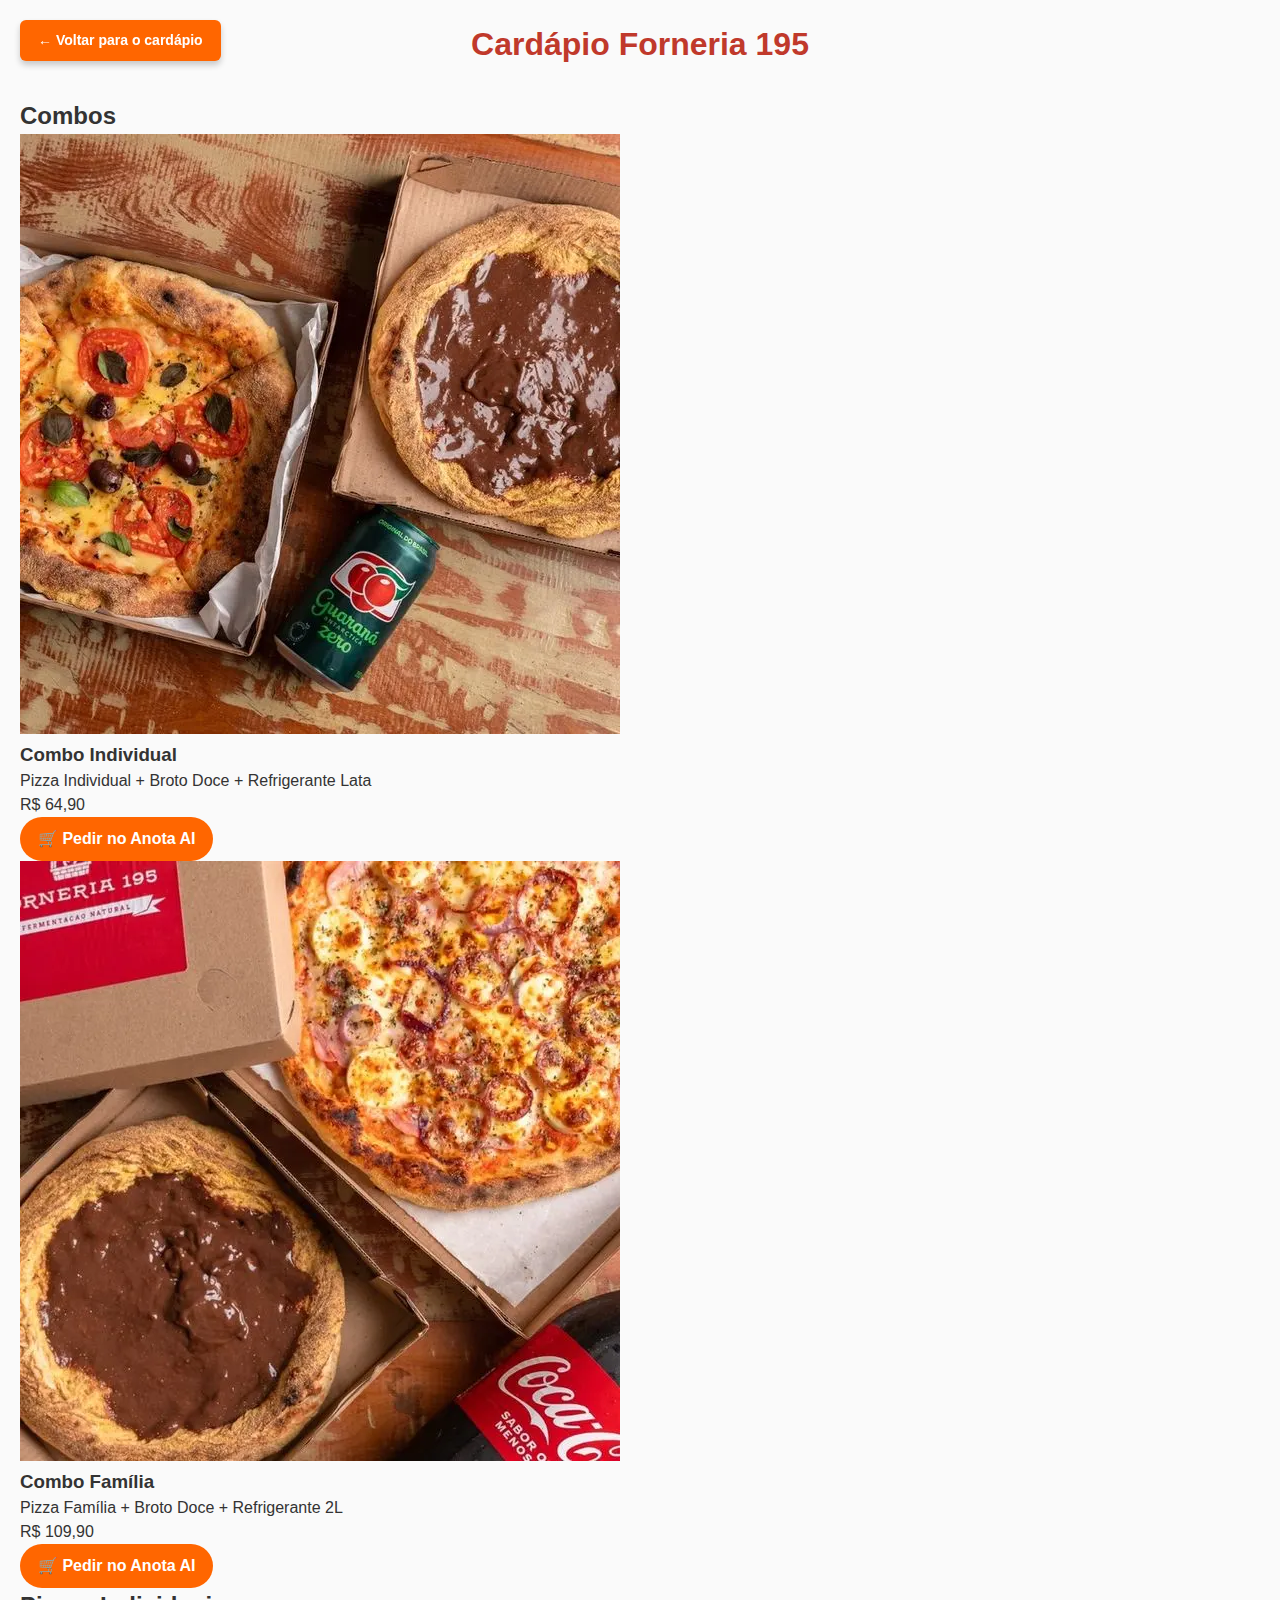
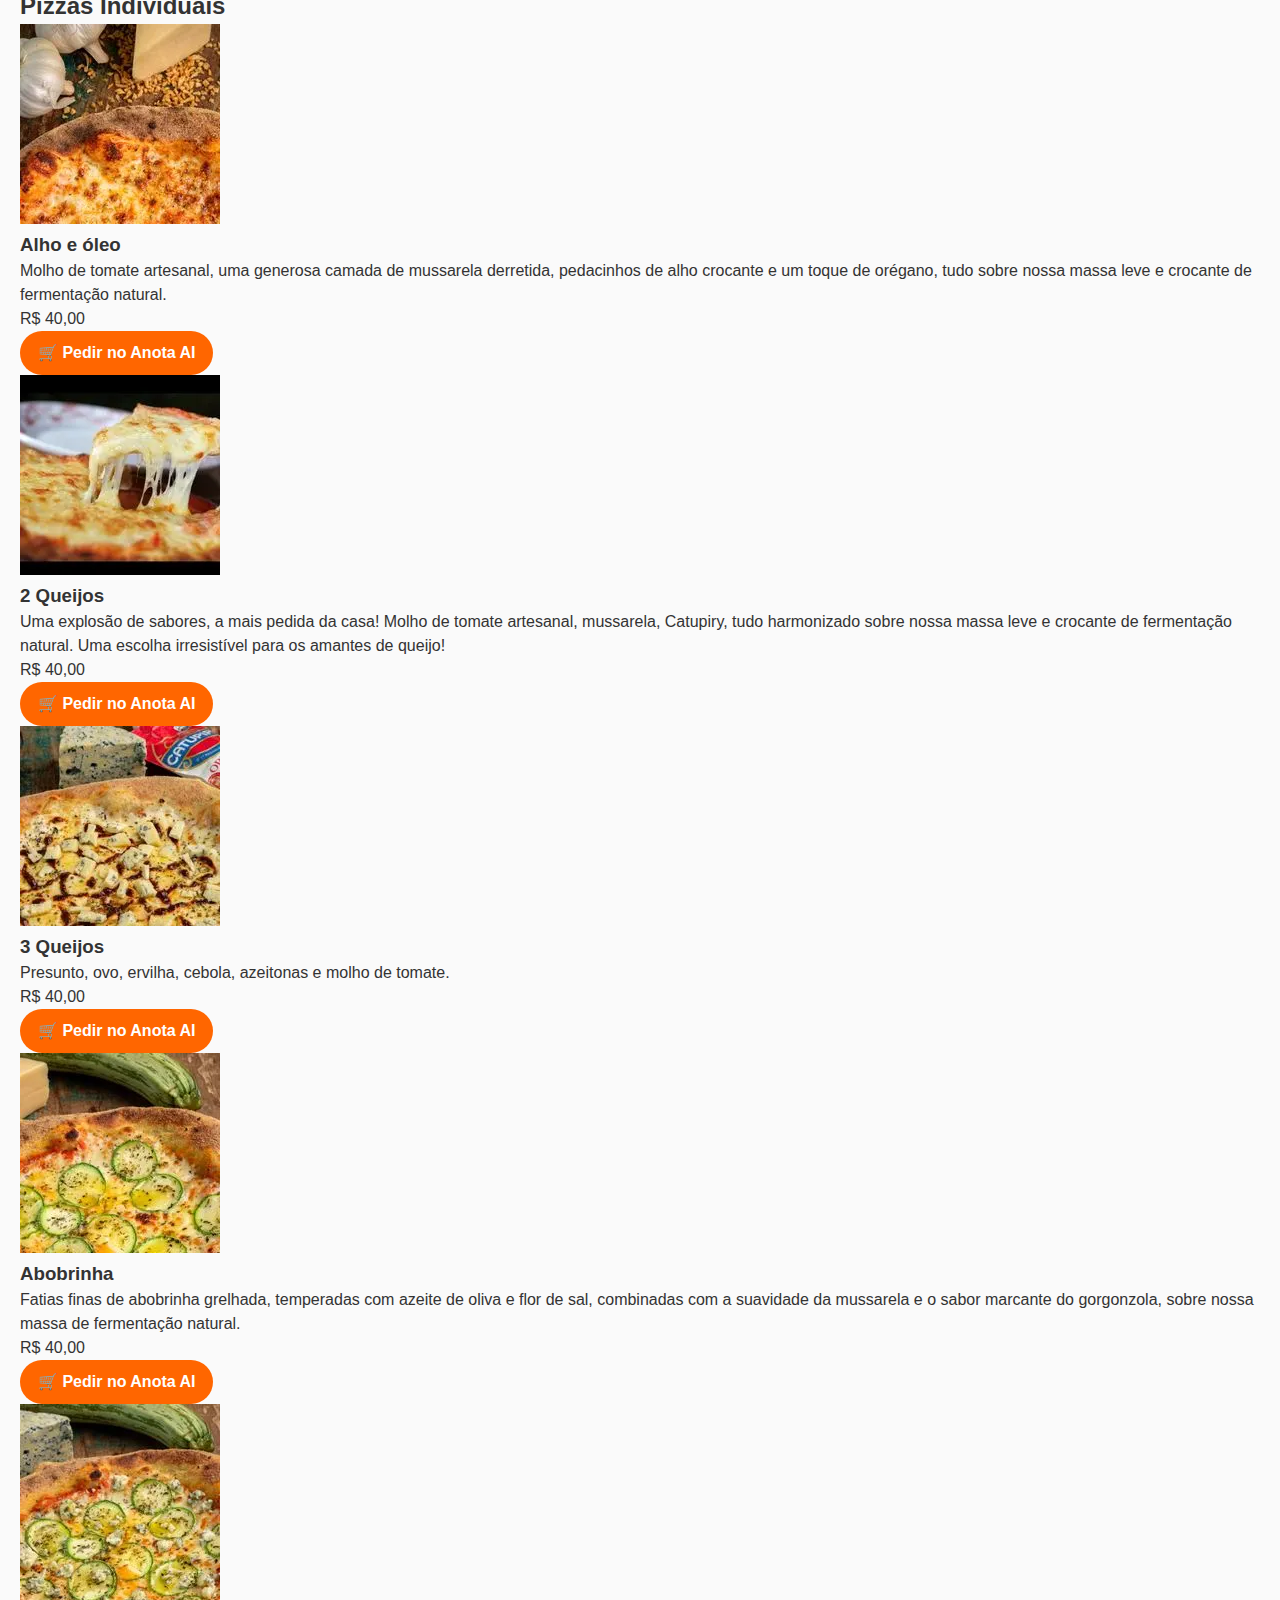
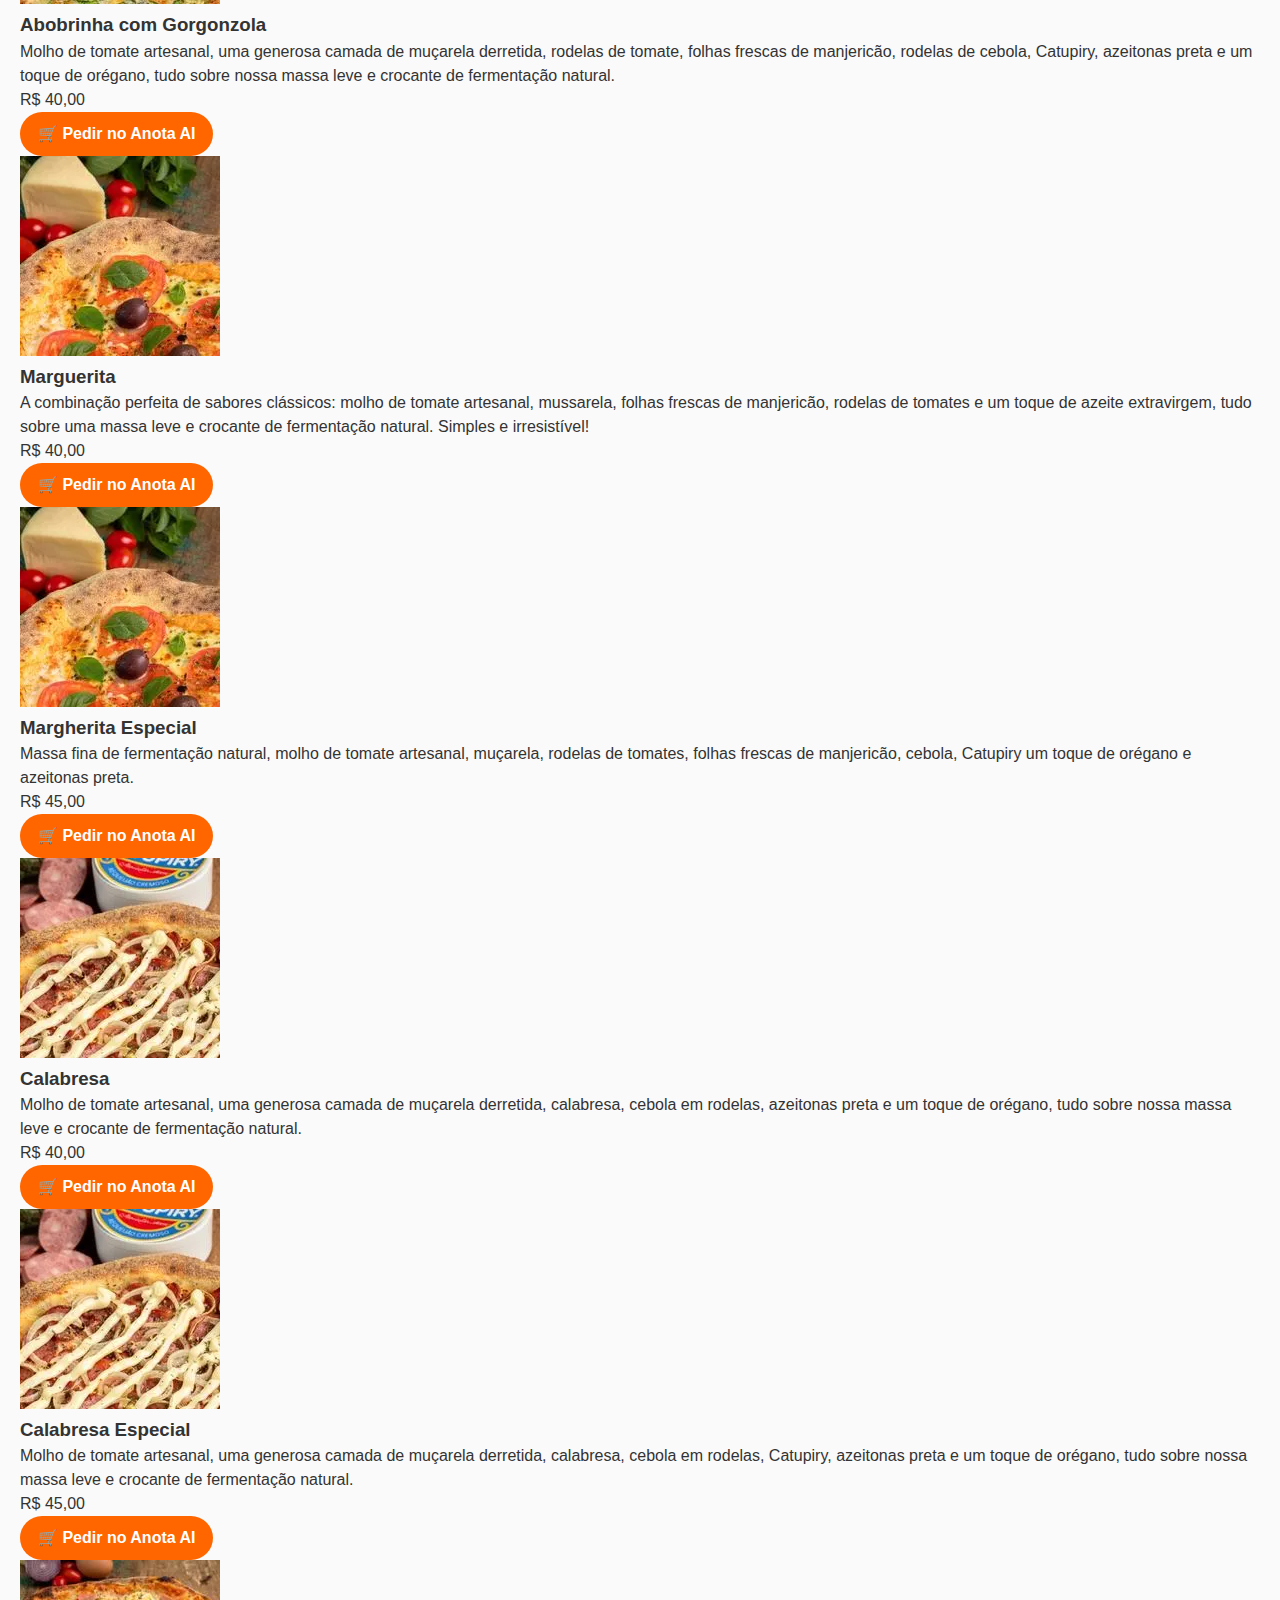
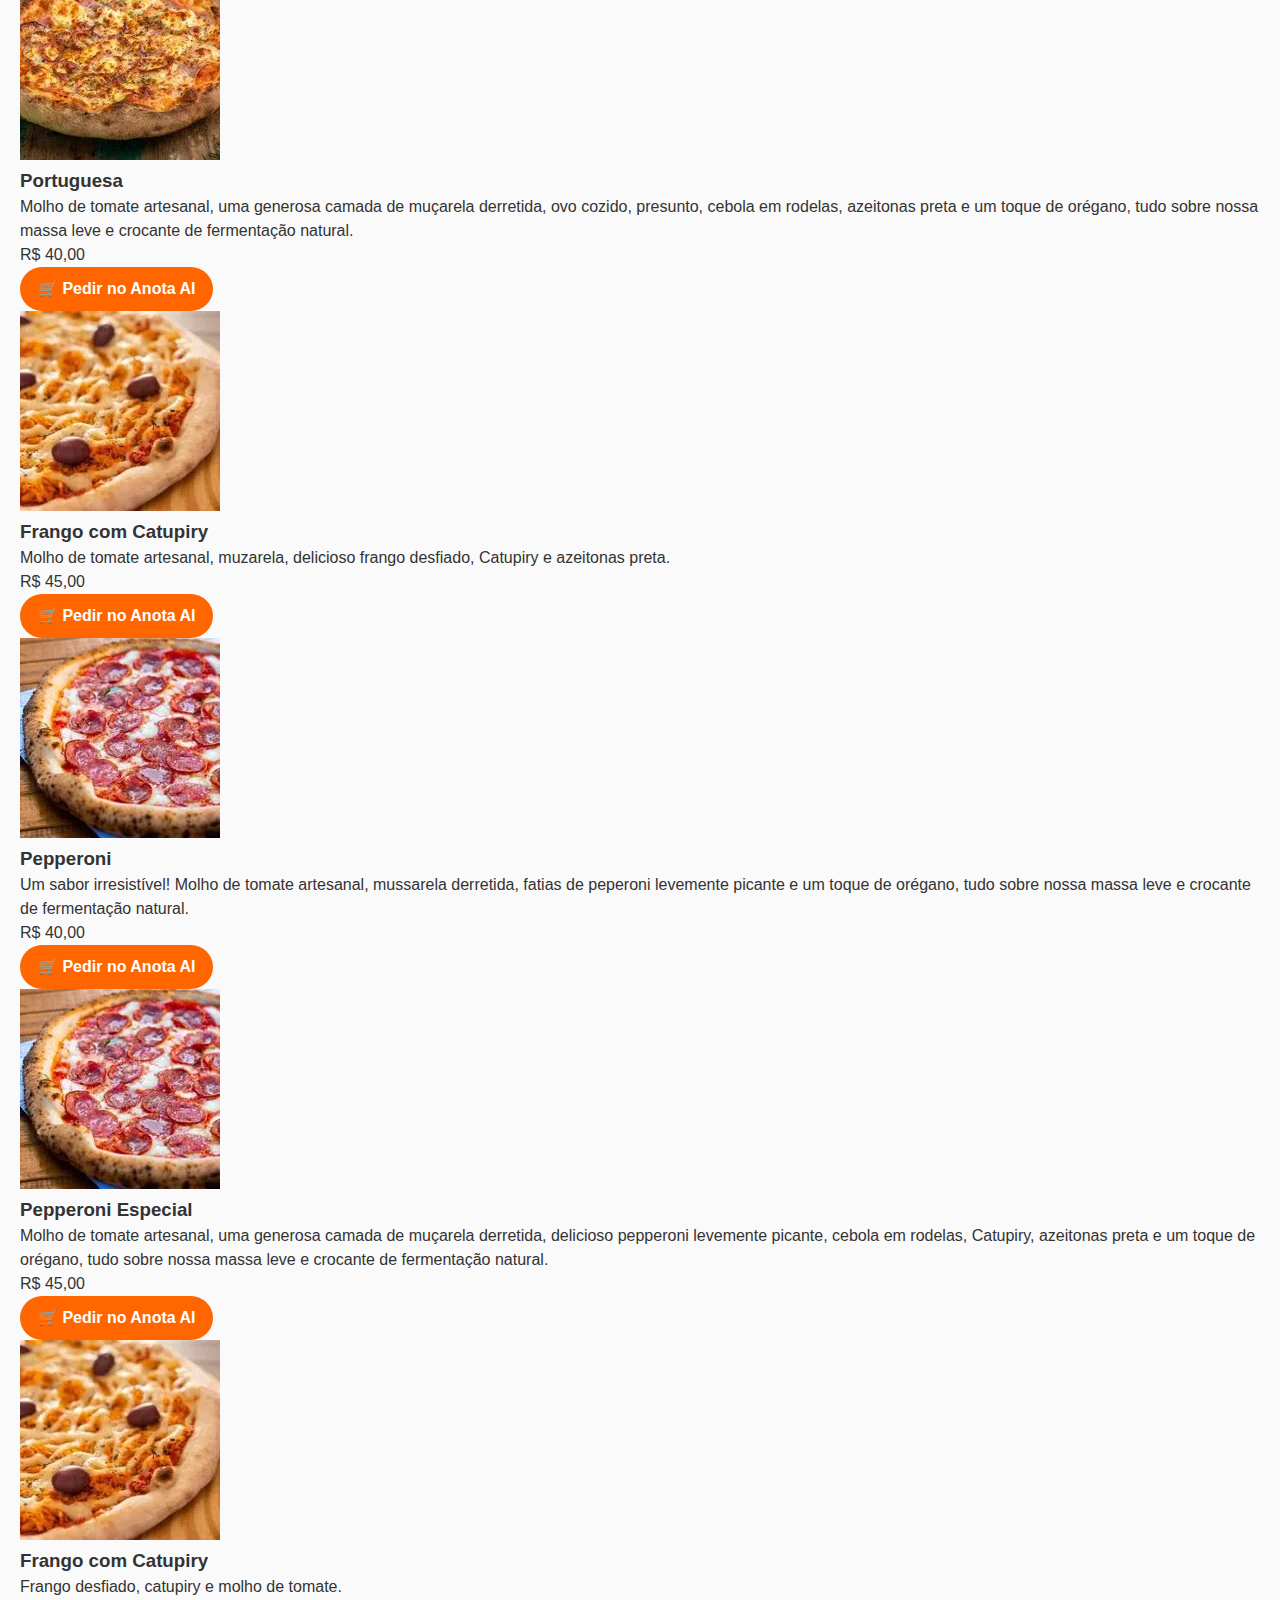
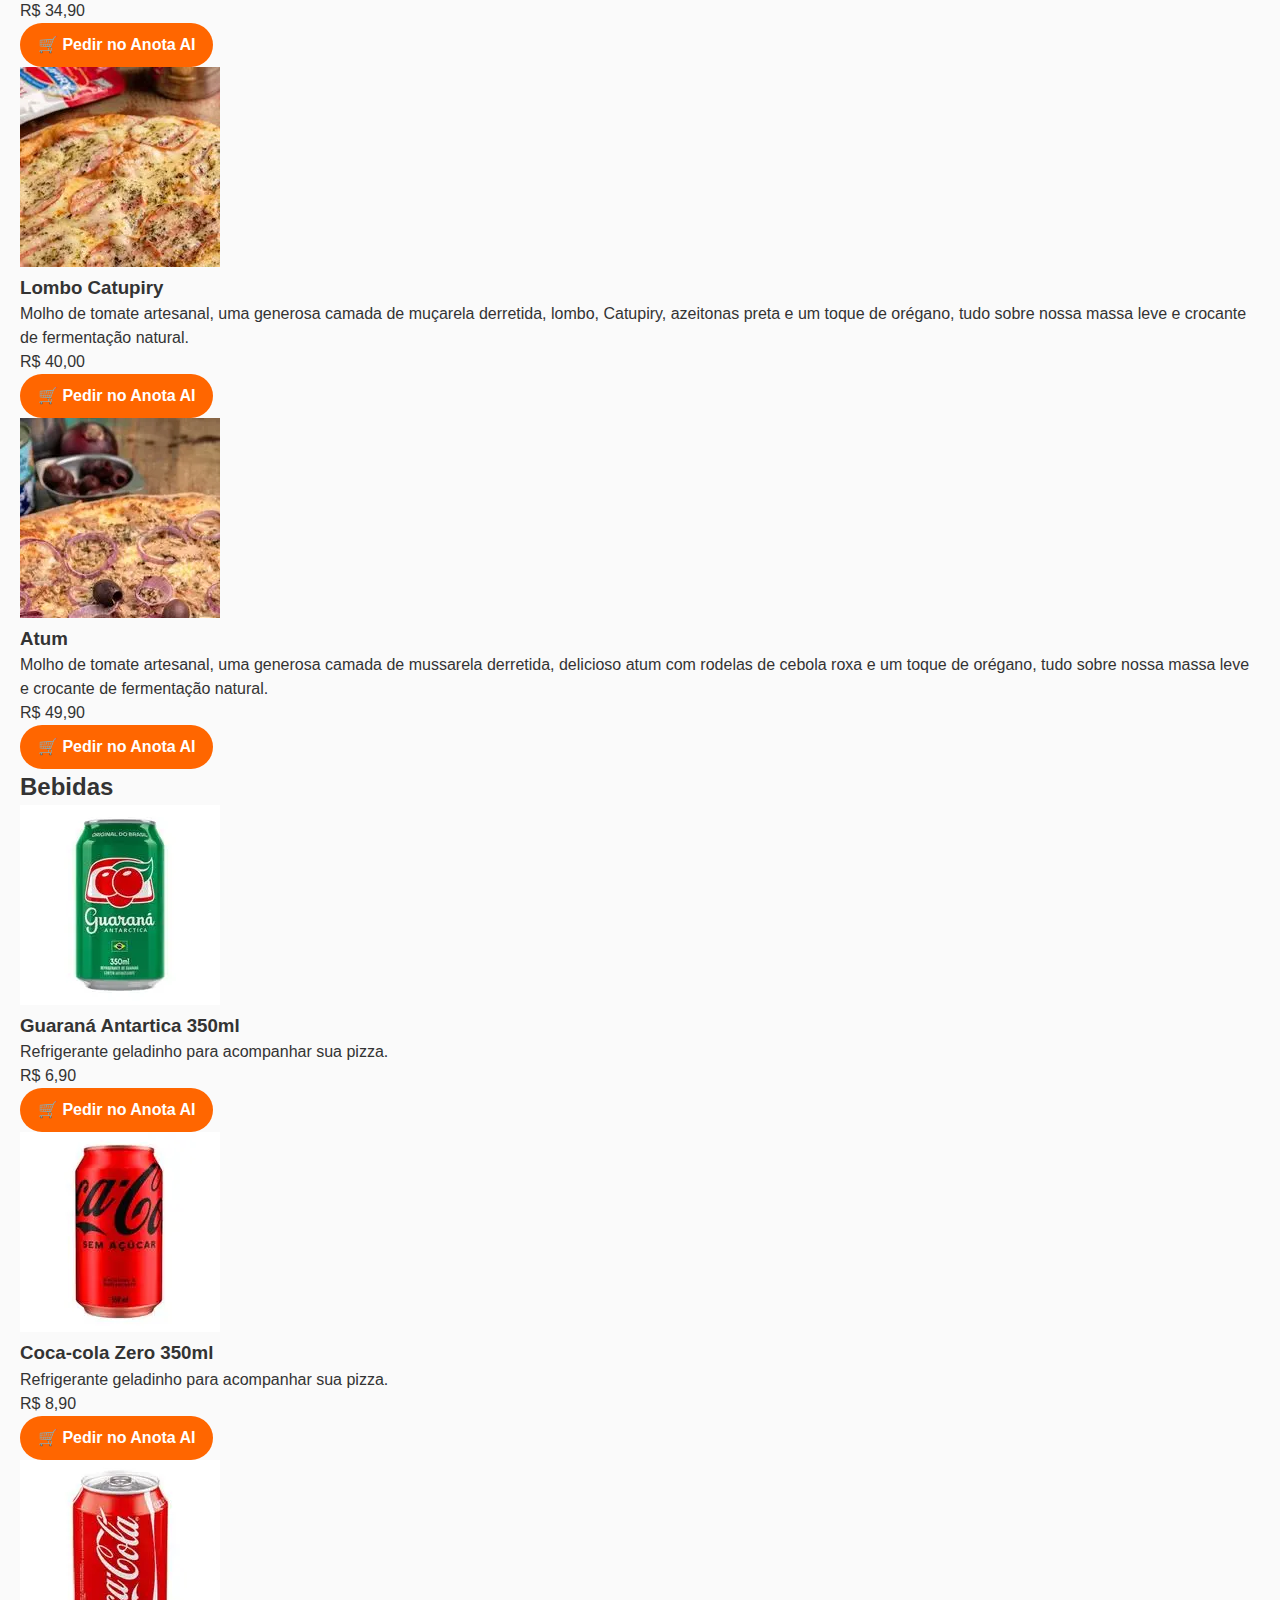
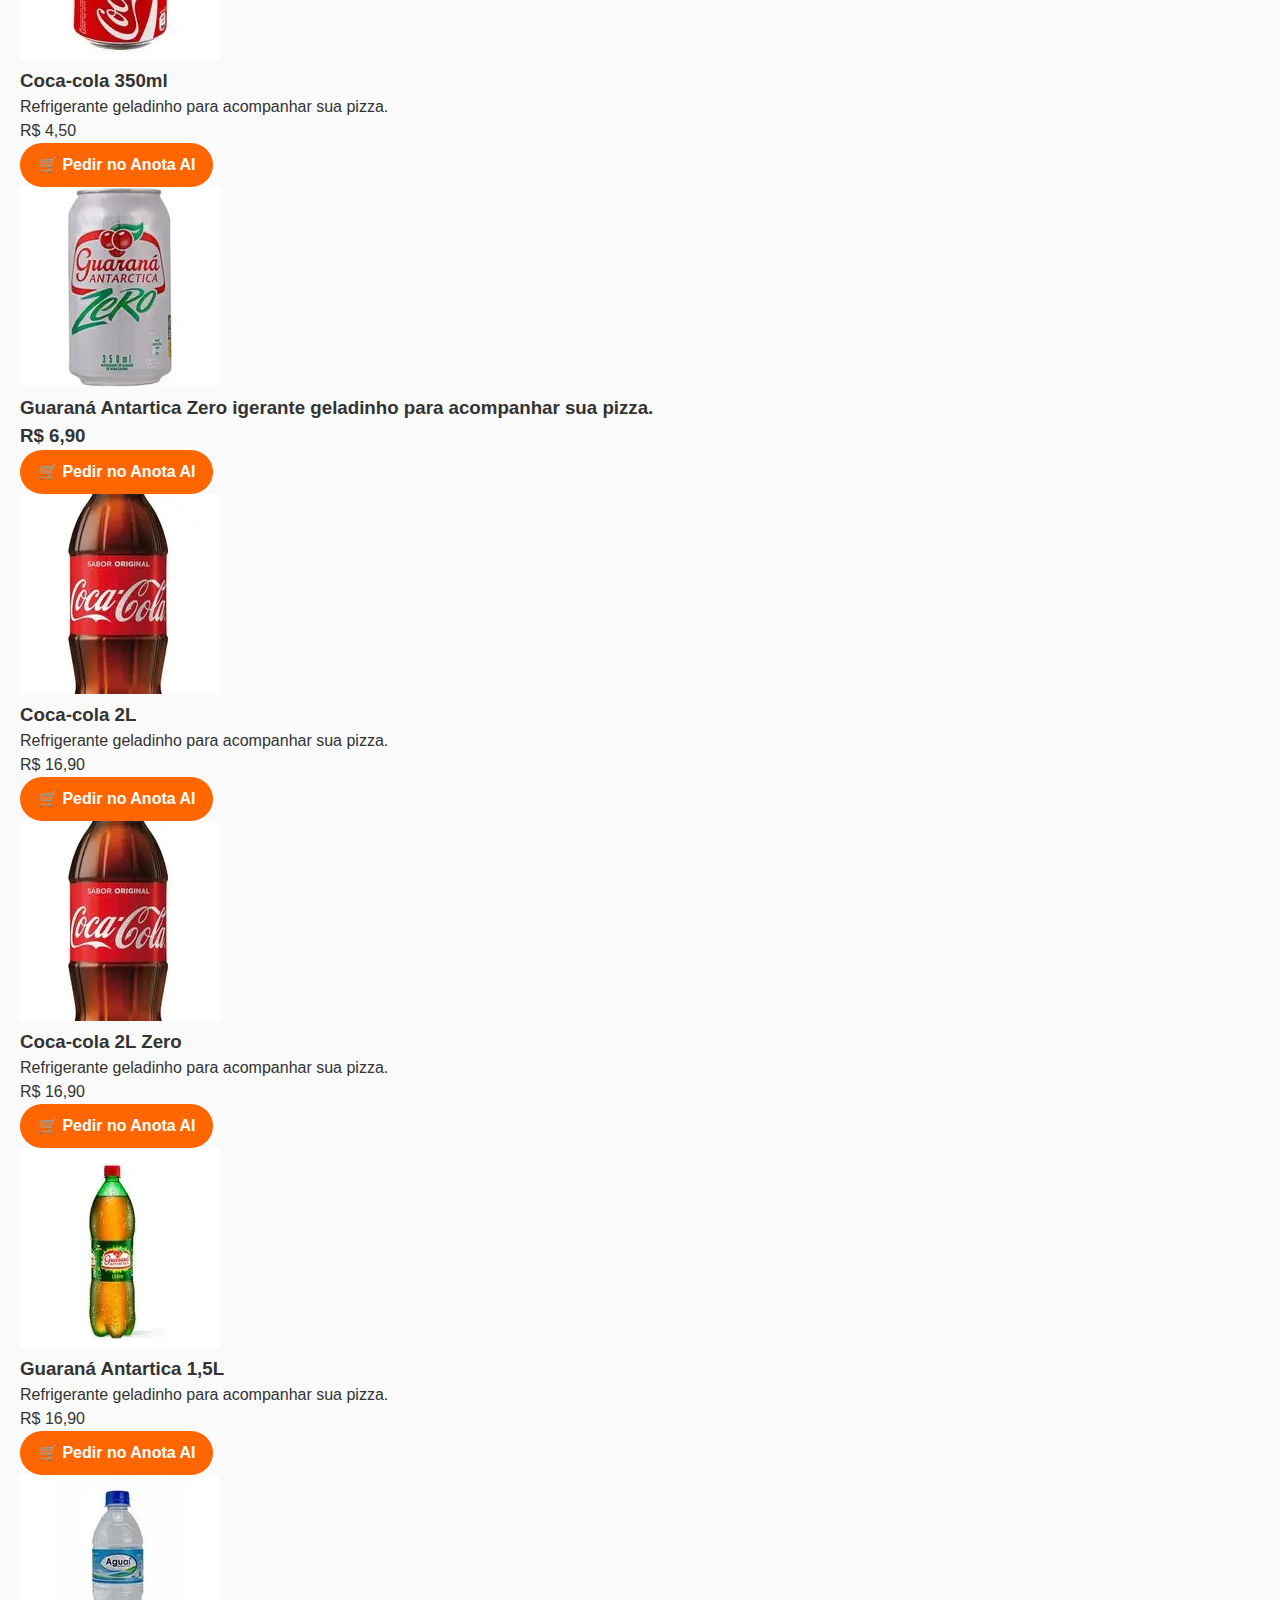
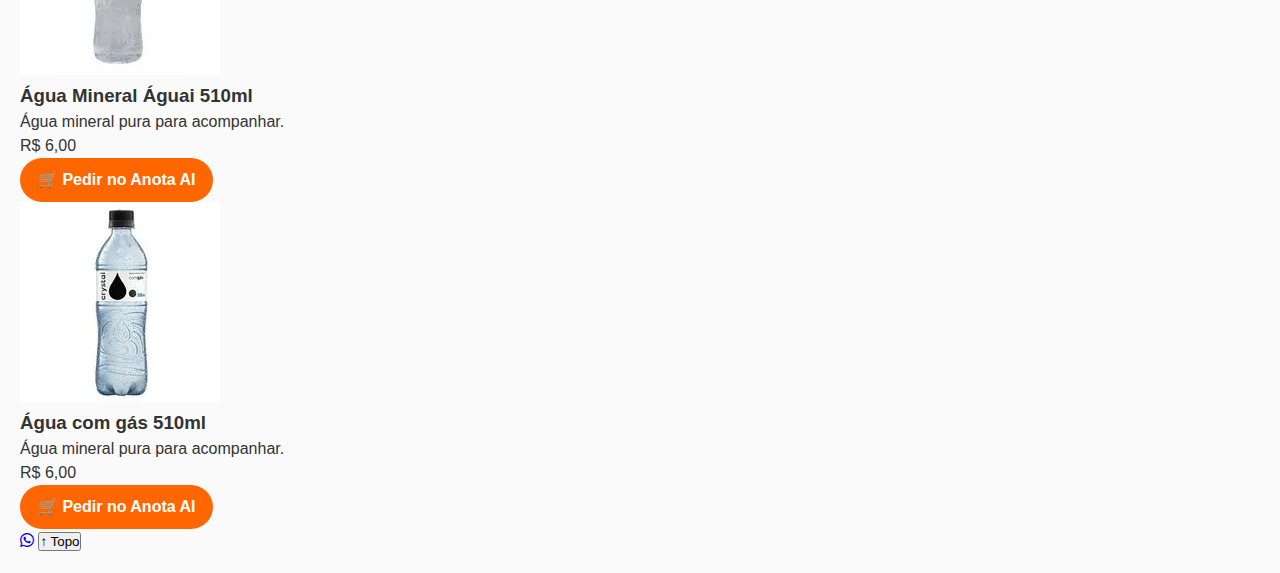
<file: cardapio.html>
<!DOCTYPE html>
<html lang="pt-BR">
<head>
  <meta charset="UTF-8" />
  <meta name="viewport" content="width=device-width, initial-scale=1" />
  <title>Cardápio Forneria 195</title>
  <link
    rel="stylesheet"
    href="https://cdnjs.cloudflare.com/ajax/libs/font-awesome/6.4.0/css/all.min.css"
  />
  <link rel="stylesheet" href="style/cardápio.css" />
</head>
<body>
  <h1>Cardápio Forneria 195</h1>

  <!-- Botão Voltar para o Cardápio -->
  <a href="index.html" class="btn-voltar" aria-label="Voltar para o cardápio">
    ← Voltar para o cardápio
  </a>

  <!-- Combos -->
  <section class="section" id="combos">
    <h2>Combos</h2>
    <div class="card-container">
      <div class="card">
        <img src="Images icones pizzaria/Combo individual.webp" />
        <h3>Combo Individual</h3>
        <p class="description">Pizza Individual + Broto Doce + Refrigerante Lata</p>
        <p class="price">R$ 64,90</p>
        <a class="anotaai-button" href="https://pedido.anota.ai/forneria195" target="_blank" rel="noopener noreferrer">
          🛒 Pedir no Anota AI
        </a>
      </div>
      <div class="card">
        <img src="Images icones pizzaria/Combo familia.webp" />
        <h3>Combo Família</h3>
        <p class="description">Pizza Família + Broto Doce + Refrigerante 2L</p>
        <p class="price">R$ 109,90</p>
        <a class="anotaai-button" href="https://pedido.anota.ai/forneria195" target="_blank" rel="noopener noreferrer">
          🛒 Pedir no Anota AI
        </a>
      </div>
    </div>
  </section>

  <!-- Pizzas Individuais -->
  <section class="section" id="pizzas">
    <h2>Pizzas Individuais</h2>
    <div class="card-container">

      <div class="card">
        <img src="Images icones pizzaria/Alho e OLEO.webp" alt="Mussarela" />
        <h3>Alho e óleo</h3>
        <p class="description">Molho de tomate artesanal, uma generosa camada de mussarela derretida, pedacinhos de alho crocante e um toque de orégano, tudo sobre nossa massa leve e crocante de fermentação natural.
</p>
        <p class="price">R$ 40,00</p>
        <a class="anotaai-button" href="https://pedido.anota.ai/forneria195" target="_blank" rel="noopener noreferrer">
          🛒 Pedir no Anota AI
        </a>
      </div>

      <div class="card">
        <img src="Images icones pizzaria/mussarela.webp" alt="2 Queijos" />
        <h3>2 Queijos</h3>
        <p class="description">Uma explosão de sabores, a mais pedida da casa! Molho de tomate artesanal, mussarela, Catupiry, tudo harmonizado sobre nossa massa leve e crocante de fermentação natural. Uma escolha irresistível para os amantes de queijo!</p>
        <p class="price">R$ 40,00</p>
        <a class="anotaai-button" href="https://pedido.anota.ai/forneria195" target="_blank" rel="noopener noreferrer">
          🛒 Pedir no Anota AI
        </a>
      </div>

      <div class="card">
        <img src="Images icones pizzaria/3 queijos.webp" alt="3 Queijos" />
        <h3>3 Queijos</h3>
        <p class="description">Presunto, ovo, ervilha, cebola, azeitonas e molho de tomate.</p>
        <p class="price">R$ 40,00</p>
        <a class="anotaai-button" href="https://pedido.anota.ai/forneria195" target="_blank" rel="noopener noreferrer">
          🛒 Pedir no Anota AI
        </a>
      </div>

      <div class="card">
        <img src="Images icones pizzaria/abobrinha.webp" alt="Abobrinha" />
        <h3>Abobrinha</h3>
        <p class="description">Fatias finas de abobrinha grelhada, temperadas com azeite de oliva e flor de sal, combinadas com a suavidade da mussarela e o sabor marcante do gorgonzola, sobre nossa massa de fermentação natural.

</p>
        <p class="price">R$ 40,00</p>
        <a class="anotaai-button" href="https://pedido.anota.ai/forneria195" target="_blank" rel="noopener noreferrer">
          🛒 Pedir no Anota AI
        </a>
      </div>

      <div class="card">
        <img src="Images icones pizzaria/abobrinha com gongorzola.webp" alt="Abobrinha com Gorgonzola" />
        <h3>Abobrinha com Gorgonzola</h3>
        <p class="description">Molho de tomate artesanal, uma generosa camada de muçarela derretida, rodelas de tomate, folhas frescas de manjericão, rodelas de cebola, Catupiry, azeitonas preta e um toque de orégano, tudo sobre nossa massa leve e crocante de fermentação natural.
</p>
        <p class="price">R$ 40,00</p>
        <a class="anotaai-button" href="https://pedido.anota.ai/forneria195" target="_blank" rel="noopener noreferrer">
          🛒 Pedir no Anota AI
        </a>
      </div>

    </div>
  </section>
   <section class="section" id="pizzas">
  
    <div class="card-container">
      <div class="card">
        <img src="Images icones pizzaria/Marguerita.webp" alt="Marguerita" />
        <h3>Marguerita</h3>
        <p class="description">A combinação perfeita de sabores clássicos: molho de tomate artesanal, mussarela, folhas frescas de manjericão, rodelas de tomates e um toque de azeite extravirgem, tudo sobre uma massa leve e crocante de fermentação natural. Simples e irresistível!

</p>
        <p class="price">R$ 40,00</p>
        <a class="anotaai-button" href="https://pedido.anota.ai/forneria195" target="_blank" rel="noopener noreferrer">
          🛒 Pedir no Anota AI
        </a>
      </div>

      <div class="card">
        <img src="Images icones pizzaria/Marguerita.webp" alt="Margherita Especial" />
        <h3>Margherita Especial</h3>
        <p class="description">Massa fina de fermentação natural, molho de tomate artesanal, muçarela, rodelas de tomates, folhas frescas de manjericão, cebola, Catupiry um toque de orégano e azeitonas preta.</p>
        <p class="price">R$ 45,00</p>
        <a class="anotaai-button" href="https://pedido.anota.ai/forneria195" target="_blank" rel="noopener noreferrer">
          🛒 Pedir no Anota AI
        </a>
      </div>

      <div class="card">
        <img src="Images icones pizzaria/Calabresa especial.webp" alt="Calabresa" />
        <h3>Calabresa</h3>
        <p class="description">Molho de tomate artesanal, uma generosa camada de muçarela derretida, calabresa, cebola em rodelas, azeitonas preta e um toque de orégano, tudo sobre nossa massa leve e crocante de fermentação natural.
</p>
        <p class="price">R$ 40,00</p>
        <a class="anotaai-button" href="https://pedido.anota.ai/forneria195" target="_blank" rel="noopener noreferrer">
          🛒 Pedir no Anota AI
        </a>
      </div>

      <div class="card">
        <img src="Images icones pizzaria/Calabresa especial.webp" alt="Calabresa Especial" />
        <h3>Calabresa Especial</h3>
        <p class="description">Molho de tomate artesanal, uma generosa camada de muçarela derretida, calabresa, cebola em rodelas, Catupiry, azeitonas preta e um toque de orégano, tudo sobre nossa massa leve e crocante de fermentação natural.</p>
        <p class="price">R$ 45,00</p>
        <a class="anotaai-button" href="https://pedido.anota.ai/forneria195" target="_blank" rel="noopener noreferrer">
          🛒 Pedir no Anota AI
        </a>
      </div>

      <div class="card">
        <img src="Images icones pizzaria/Portuguesa.webp" alt="Portuguesa" />
        <h3>Portuguesa</h3>
        <p class="description">Molho de tomate artesanal, uma generosa camada de muçarela derretida, ovo cozido, presunto, cebola em rodelas, azeitonas preta e um toque de orégano, tudo sobre nossa massa leve e crocante de fermentação natural.</p>
        <p class="price">R$ 40,00</p>
        <a class="anotaai-button" href="https://pedido.anota.ai/forneria195" target="_blank" rel="noopener noreferrer">
          🛒 Pedir no Anota AI
        </a>
      </div>

    </div>
  </section>
   <section class="section" id="pizzas">
    
    <div class="card-container">

      <div class="card">
        <img src="Images icones pizzaria/FRANGO COM CATUPIRY.webp" alt="Frango com Catupiry" />
        <h3>Frango com Catupiry</h3>
        <p class="description">Molho de tomate artesanal, muzarela, delicioso frango desfiado, Catupiry e azeitonas preta.</p>
        <p class="price">R$ 45,00</p>
        <a class="anotaai-button" href="https://pedido.anota.ai/forneria195" target="_blank" rel="noopener noreferrer">
          🛒 Pedir no Anota AI
        </a>
      </div>

      <div class="card">
        <img src="Images icones pizzaria/PEPPERONI.webp" alt="Pepperoni" />
        <h3>Pepperoni</h3>
        <p class="description">Um sabor irresistível! Molho de tomate artesanal, mussarela derretida, fatias de peperoni levemente picante e um toque de orégano, tudo sobre nossa massa leve e crocante de fermentação natural.</p>
        <p class="price">R$ 40,00</p>
        <a class="anotaai-button" href="https://pedido.anota.ai/forneria195" target="_blank" rel="noopener noreferrer">
          🛒 Pedir no Anota AI
        </a>
      </div>

      <div class="card">
        <img src="Images icones pizzaria/PEPPERONI.webp" alt="Pepperoni Especial" />
        <h3>Pepperoni Especial</h3>
        <p class="description">Molho de tomate artesanal, uma generosa camada de muçarela derretida, delicioso pepperoni levemente picante, cebola em rodelas, Catupiry, azeitonas preta e um toque de orégano, tudo sobre nossa massa leve e crocante de fermentação natural.</p>
        <p class="price">R$ 45,00</p>
        <a class="anotaai-button" href="https://pedido.anota.ai/forneria195" target="_blank" rel="noopener noreferrer">
          🛒 Pedir no Anota AI
        </a>
      </div>

      <div class="card">
        <img src="Images icones pizzaria/FRANGO COM CATUPIRY.webp" alt="Frango com Catupiry" />
        <h3>Frango com Catupiry</h3>
        <p class="description">Frango desfiado, catupiry e molho de tomate.</p>
        <p class="price">R$ 34,90</p>
        <a class="anotaai-button" href="https://pedido.anota.ai/forneria195" target="_blank" rel="noopener noreferrer">
          🛒 Pedir no Anota AI
        </a>
      </div>

      <div class="card">
        <img src="Images icones pizzaria/LOMBO CATUPIRY.webp" alt="Lombo Catupiry" />
        <h3>Lombo Catupiry</h3>
        <p class="description">Molho de tomate artesanal, uma generosa camada de muçarela derretida, lombo, Catupiry, azeitonas preta e um toque de orégano, tudo sobre nossa massa leve e crocante de fermentação natural.</p>
        <p class="price">R$ 40,00</p>
        <a class="anotaai-button" href="https://pedido.anota.ai/forneria195" target="_blank" rel="noopener noreferrer">
          🛒 Pedir no Anota AI
        </a>
      </div>
      <div class="card">
        <img src="Images icones pizzaria/ATUM.webp" alt="Atum" />
        <h3>Atum</h3>
        <p class="description">Molho de tomate artesanal, uma generosa camada de mussarela derretida, delicioso atum com rodelas de cebola roxa e um toque de orégano, tudo sobre nossa massa leve e crocante de fermentação natural.
</p>
        <p class="price">R$ 49,90</p>
        <a class="anotaai-button" href="https://pedido.anota.ai/forneria195" target="_blank" rel="noopener noreferrer">
          🛒 Pedir no Anota AI
        </a>
      </div>

    </div>
  </section>



  <!-- Bebidas -->
  <section class="section" id="bebidas">
    <h2>Bebidas</h2>
    <div class="card-container">

      <div class="card">
        <img src="Images icones pizzaria/GUARANÁ LATA.webp" />
        <h3>Guaraná Antartica 350ml</h3>
        <p class="description">Refrigerante geladinho para acompanhar sua pizza.</p>
        <p class="price">R$ 6,90</p>
        <a class="anotaai-button" href="https://pedido.anota.ai/forneria195" target="_blank" rel="noopener noreferrer">
          🛒 Pedir no Anota AI
        </a>
      </div>

      <div class="card">
        <img src="Images icones pizzaria/COCA LATA ZERO.webp" alt="Coca-cola Zero 350ml" />
        <h3>Coca-cola Zero 350ml</h3>
        <p class="description">Refrigerante geladinho para acompanhar sua pizza.</p>
        <p class="price">R$ 8,90</p>
        <a class="anotaai-button" href="https://pedido.anota.ai/forneria195" target="_blank" rel="noopener noreferrer">
          🛒 Pedir no Anota AI
        </a>
      </div>

      <div class="card">
        <img src="Images icones pizzaria/COCA LATA.webp" />
        <h3>Coca-cola 350ml</h3>
        <p class="description">Refrigerante geladinho para acompanhar sua pizza.</p>
        <p class="price">R$ 4,50</p>
        <a class="anotaai-button" href="https://pedido.anota.ai/forneria195" target="_blank" rel="noopener noreferrer">
          🛒 Pedir no Anota AI
        </a>
      </div>

      <div class="card">
        <img src="Images icones pizzaria/GUARANA LATA ZERO.webp" />
        <h3>Guaraná Antartica Zero igerante geladinho para acompanhar sua pizza.</p>
        <p class="price">R$ 6,90</p>
        <a class="anotaai-button" href="https://pedido.anota.ai/forneria195" target="_blank" rel="noopener noreferrer">
          🛒 Pedir no Anota AI
        </a>
      </div>

      <div class="card">
        <img src="Images icones pizzaria/COCA 2L.webp" alt="Coca-cola 2L" />
        <h3>Coca-cola 2L</h3>
        <p class="description">Refrigerante geladinho para acompanhar sua pizza.</p>
        <p class="price">R$ 16,90</p>
        <a class="anotaai-button" href="https://pedido.anota.ai/forneria195" target="_blank" rel="noopener noreferrer">
          🛒 Pedir no Anota AI
        </a>
      </div>

      <div class="card">
        <img src="Images icones pizzaria/COCA 2L.webp" alt="Coca-cola 2L Zero" />
        <h3>Coca-cola 2L Zero</h3>
        <p class="description">Refrigerante geladinho para acompanhar sua pizza.</p>
        <p class="price">R$ 16,90</p>
        <a class="anotaai-button" href="https://pedido.anota.ai/forneria195" target="_blank" rel="noopener noreferrer">
          🛒 Pedir no Anota AI
        </a>
      </div>

      <div class="card">
        <img src="Images icones pizzaria/GUARANÁ 1,5L.webp" alt="Guaraná Antartica 2L" />
        <h3>Guaraná Antartica 1,5L</h3>
        <p class="description">Refrigerante geladinho para acompanhar sua pizza.</p>
        <p class="price">R$ 16,90</p>
        <a class="anotaai-button" href="https://pedido.anota.ai/forneria195" target="_blank" rel="noopener noreferrer">
          🛒 Pedir no Anota AI
        </a>
      </div>

      <div class="card">
        <img src="Images icones pizzaria/AGUA MINERAL.webp" alt="Água Mineral Águai 510ml" />
        <h3>Água Mineral Águai 510ml</h3>
        <p class="description">Água mineral pura para acompanhar.</p>
        <p class="price">R$ 6,00</p>
        <a class="anotaai-button" href="https://pedido.anota.ai/forneria195" target="_blank" rel="noopener noreferrer">
          🛒 Pedir no Anota AI
        </a>
      </div>
      <div class="card">
        <img src="Images icones pizzaria/AGUA COM GAS.webp" alt="Água Mineral Águai 510ml" />
        <h3>Água com gás  510ml</h3>
        <p class="description">Água mineral pura para acompanhar.</p>
        <p class="price">R$ 6,00</p>
        <a class="anotaai-button" href="https://pedido.anota.ai/forneria195" target="_blank" rel="noopener noreferrer">
          🛒 Pedir no Anota AI
        </a>
      </div>

    </div>
  </section>

  <!-- Botão fixo WhatsApp -->
<a
  href="https://wa.me/5548996167707"
  target="_blank"
  class="whatsapp-fixed"
  aria-label="Contato WhatsApp"
  title="Contato WhatsApp"
><i class="fab fa-whatsapp"></i></a>

  <script src="cardapio.js"></script>
</body>
</html>
</file>
<file: style/cardápio.css>
/* Reset básico */
* {
  margin: 0;
  padding: 0;
  box-sizing: border-box;
  font-family: 'Raleway', sans-serif;
}

body {
  background: #fafafa;
  color: #333;
  line-height: 1.5;
  padding: 20px;
}

main {
  max-width: 900px;
  margin: 0 auto;
}

h1 {
  text-align: center;
  margin-bottom: 30px;
  font-weight: 700;
  color: #c0392b; /* vermelho suave Forneria */
}

.cardapio-list {
  display: grid;
  grid-template-columns: repeat(auto-fit, minmax(280px, 1fr));
  gap: 25px;
}

/* Ajuste importante para cards com altura igual */
.cardapio-item {
  background: #fff;
  border-radius: 6px; /* menos arredondado */
  box-shadow: 0 2px 5px rgba(0, 0, 0, 0.08); /* sombra mais suave */
  padding: 20px;
  transition: box-shadow 0.3s ease;
  cursor: default;

  /* Flex para garantir alinhamento interno */
  display: flex;
  flex-direction: column;
  justify-content: space-between;

  /* Altura mínima para uniformidade */
  min-height: 320px;
}

.cardapio-item:hover,
.cardapio-item:focus {
  box-shadow: 0 6px 15px rgba(192, 57, 43, 0.3);
  outline: none;
}

.item-info h3 {
  color: #c0392b;
  margin-bottom: 8px;
  font-weight: 700;
  font-size: 1.2rem;
}

.item-info p {
  font-size: 0.9rem;
  color: #555;
  margin-bottom: 15px;
  flex-grow: 1; /* para empurrar o preço e botão para baixo */
}

.item-price {
  font-weight: 700;
  color: #27ae60;
  font-size: 1.1rem;
  text-align: right;
  margin-bottom: 15px;
}

/* Para melhorar a acessibilidade no foco via teclado */
.cardapio-item:focus {
  outline: 3px solid #c0392b;
  outline-offset: 3px;
}

/* Responsivo: no mobile, padding lateral reduzido */
@media (max-width: 480px) {
  body {
    padding: 10px;
  }
}

/* Botão voltar */
.btn-voltar {
  position: fixed;
  top: 20px;
  left: 20px;
  z-index: 1000;
  padding: 10px 18px;
  background-color: #ff6600;
  color: #fff;
  font-size: 14px;
  font-weight: bold;
  text-decoration: none;
  border-radius: 6px;
  box-shadow: 0 4px 6px rgba(0, 0, 0, 0.2);
  transition: background-color 0.3s ease, transform 0.2s ease;
}

.btn-voltar:hover {
  background-color: #e65c00;
  transform: scale(1.05);
}

.btn-voltar:active {
  transform: scale(0.95);
}

/* Botão Anota AI */
.anotaai-button {
  display: inline-block;
  background-color: #ff6600; /* mesmo laranja do btn-voltar para manter identidade */
  color: #fff;
  padding: 10px 18px;
  border-radius: 30px;
  text-decoration: none;
  font-weight: 700;
  transition: background-color 0.3s ease, transform 0.2s ease;
  font-size: 1rem;
  user-select: none;
}

.anotaai-button:hover {
  background-color: #e65c00; /* tom um pouco mais escuro no hover */
  transform: scale(1.05);
}

.anotaai-button:active {
  transform: scale(0.95);
}
</file>
